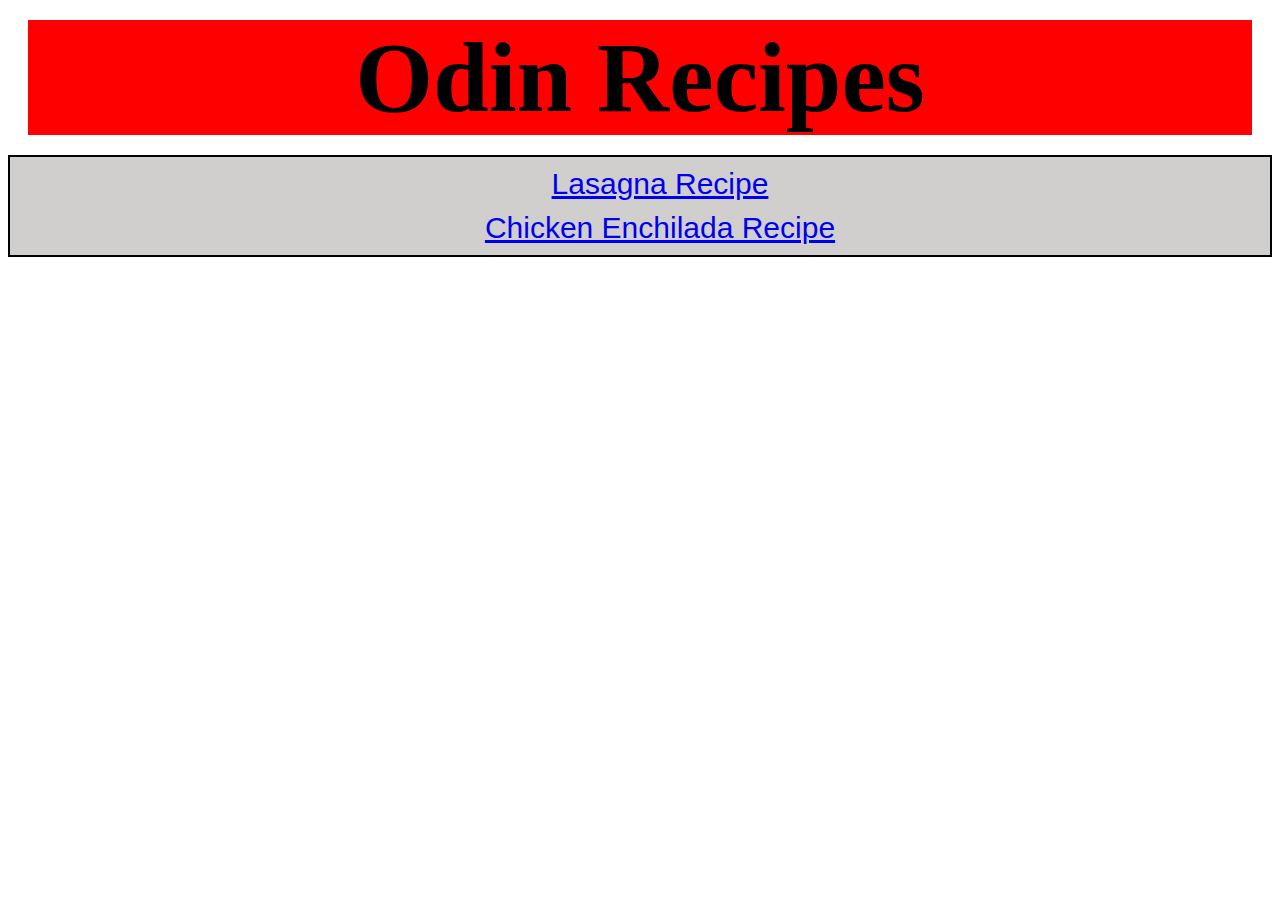
<file: index.html>
<!DOCTYPE html>
<html lang="en">
    <head>
        <title>Recipes</title>
        <meta charset="UTF-8">
        <link rel="stylesheet" href="./style.css">
    </head>
    <body>
        <h1>Odin Recipes</h1>
        <ul class="recipe-list">
            <li class="recipe-title"><a href="./recipes/lasagna.html">Lasagna Recipe</a></li>
            <li class="recipe-title"><a href="./recipes/chicken-enchilada.html">Chicken Enchilada Recipe</a></li>
        </ul>
        
    </body>
</html>
</file>
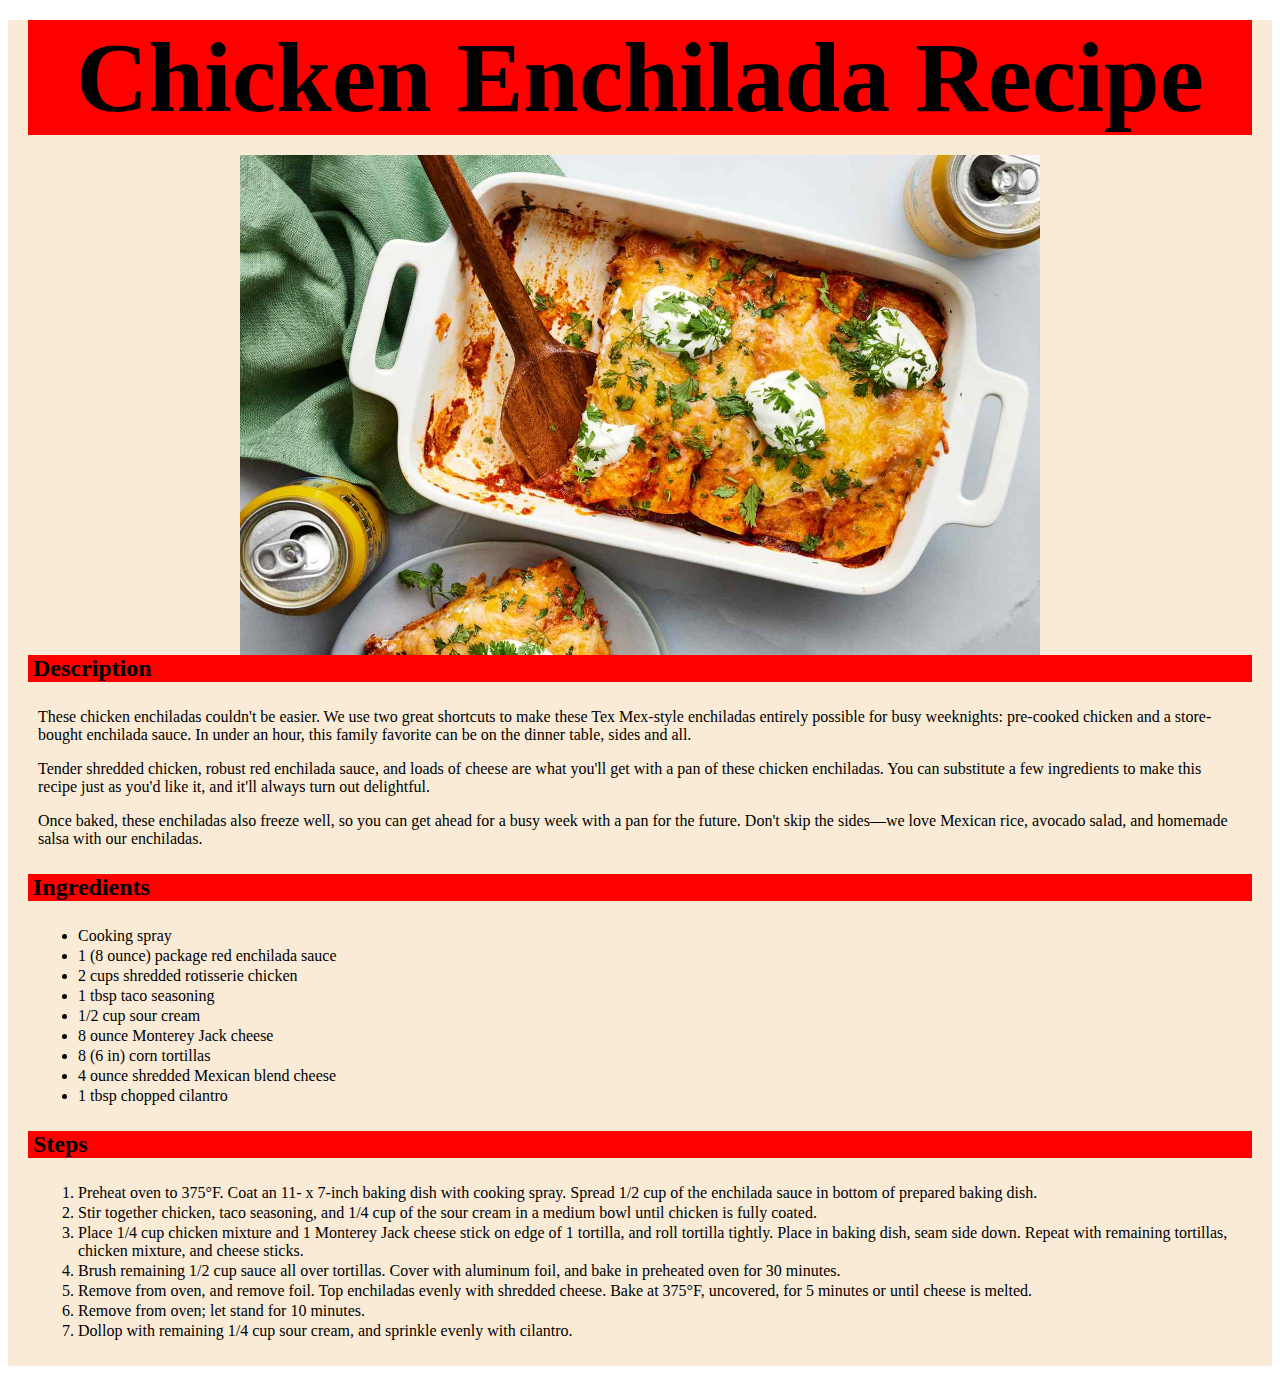
<file: recipes/chicken-enchilada.html>
<!DOCTYPE html>
<html lang="en">
    <head>
        <title>Chicken Enchilada Recipe</title>
        <meta charset="UTF-8">
        <link rel="stylesheet" href="../style.css">
    </head>
    <body>
        <div class="page-style">
            <h1>Chicken Enchilada Recipe</h1>
            <img src="./../img/chicken-enchiladas.jpg" alt="Dish of partially eaten enchiladas" height="500" width="800">

            <h2>Description</h2>
            <div class="content">   
                <p>
                    These chicken enchiladas couldn't be easier. We use two great shortcuts to make these Tex Mex-style enchiladas entirely possible for busy weeknights: pre-cooked chicken and a store-bought enchilada sauce. In under an hour, this family favorite can be on the dinner table, sides and all.
                </p>
                <p>
                    Tender shredded chicken, robust red enchilada sauce, and loads of cheese are what you'll get with a pan of these chicken enchiladas. You can substitute a few ingredients to make this recipe just as you'd like it, and it'll always turn out delightful. 
                </p>
                <p>
                    Once baked, these enchiladas also freeze well, so you can get ahead for a busy week with a pan for the future. Don't skip the sides—we love Mexican rice, avocado salad, and homemade salsa with our enchiladas.
                </p>
            </div>
                
            <h2>Ingredients</h2>
            <div class="content">
                <ul>
                    <li>Cooking spray</li>
                    <li>1 (8 ounce) package red enchilada sauce</li>
                    <li>2 cups shredded rotisserie chicken</li>
                    <li>1 tbsp taco seasoning</li>
                    <li>1/2 cup sour cream</li>
                    <li>8 ounce Monterey Jack cheese</li>
                    <li>8 (6 in) corn tortillas</li>
                    <li>4 ounce shredded Mexican blend cheese</li>
                    <li>1 tbsp chopped cilantro</li>
                </ul>
            </div>

            <h2>Steps</h2>
            <div class="content">
                <ol>
                    <li>Preheat oven to 375°F. Coat an 11- x 7-inch baking dish with cooking spray. Spread 1/2 cup of the enchilada sauce in bottom of prepared baking dish.</li>
                    <li>Stir together chicken, taco seasoning, and 1/4 cup of the sour cream in a medium bowl until chicken is fully coated.</li>
                    <li>Place 1/4 cup chicken mixture and 1 Monterey Jack cheese stick on edge of 1 tortilla, and roll tortilla tightly. Place in baking dish, seam side down. Repeat with remaining tortillas, chicken mixture, and cheese sticks.</li>
                    <li>Brush remaining 1/2 cup sauce all over tortillas. Cover with aluminum foil, and bake in preheated oven for 30 minutes.</li>
                    <li>Remove from oven, and remove foil. Top enchiladas evenly with shredded cheese. Bake at 375°F, uncovered, for 5 minutes or until cheese is melted.</li>
                    <li>Remove from oven; let stand for 10 minutes.</li>
                    <li>Dollop with remaining 1/4 cup sour cream, and sprinkle evenly with cilantro.</li>
                </ol>
            </div>
        </div>
    </body>
</html>
</file>
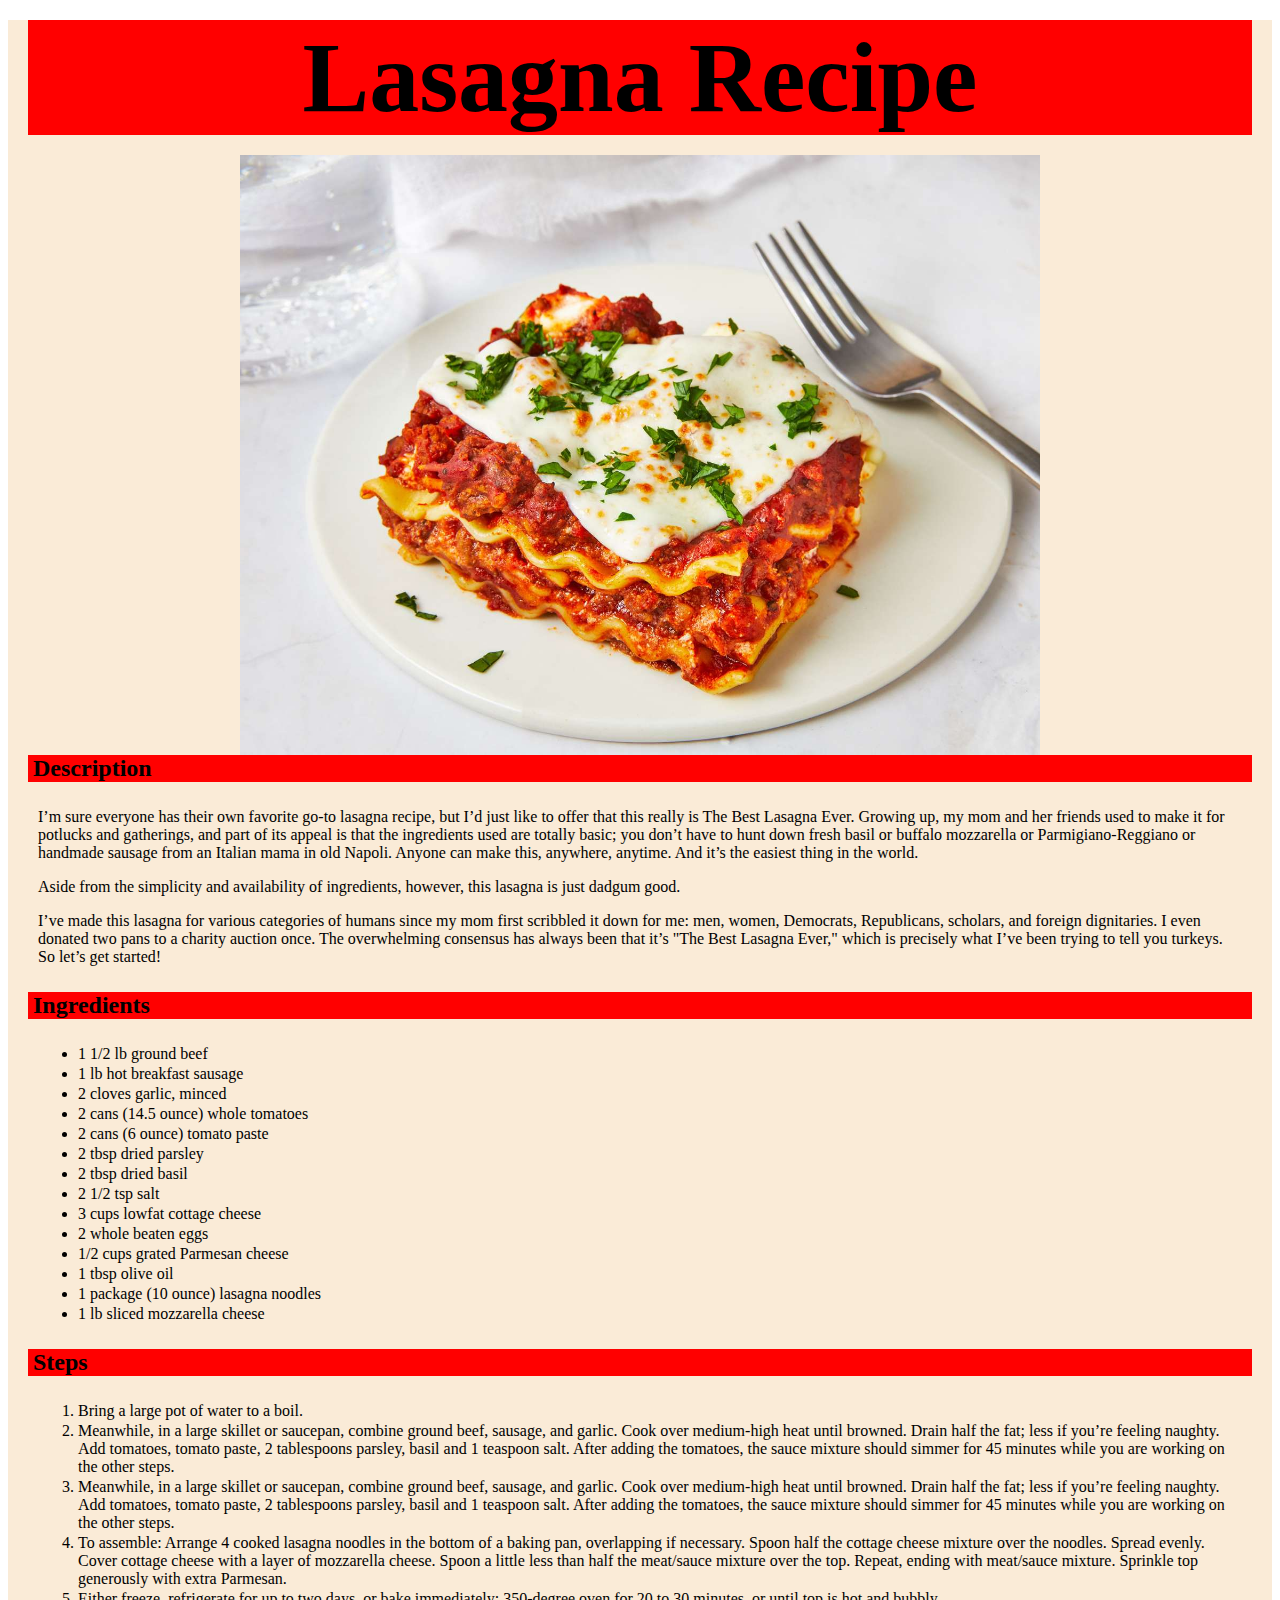
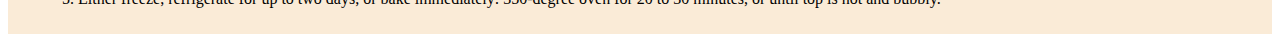
<file: recipes/lasagna.html>
<!DOCTYPE html>
<html lang="en">
<head>
    <meta charset="UTF-8">
    <meta name="viewport" content="width=device-width, initial-scale=1.0">
    <title>Lasagna Recipe</title>
    <link rel="stylesheet" href="../style.css">
</head>
<body>
    <div class="page-style">
        <h1>Lasagna Recipe</h1>
        <img src="../img/lasagna.jpg" alt="lasagna on a plate with a fork" height="600" width="800">
        
        <h2>Description</h2>
        <div class="content">
            <p>
                I’m sure everyone has their own favorite go-to lasagna recipe, but I’d just like to offer that this really is The Best Lasagna Ever. Growing up, my mom and her friends used to make it for potlucks and gatherings, and part of its appeal is that the ingredients used are totally basic; you don’t have to hunt down fresh basil or buffalo mozzarella or Parmigiano-Reggiano or handmade sausage from an Italian mama in old Napoli. Anyone can make this, anywhere, anytime. And it’s the easiest thing in the world.
            </p>
            <p>
                Aside from the simplicity and availability of ingredients, however, this lasagna is just dadgum good.
            </p>
            <p>
                I’ve made this lasagna for various categories of humans since my mom first scribbled it down for me: men, women, Democrats, Republicans, scholars, and foreign dignitaries. I even donated two pans to a charity auction once. The overwhelming consensus has always been that it’s "The Best Lasagna Ever," which is precisely what I’ve been trying to tell you turkeys. So let’s get started!
            </p>
        </div>

            <h2>Ingredients</h2>
            <div class="content">
                <ul>
                    <li>1 1/2 lb ground beef</li>
                    <li>1 lb hot breakfast sausage</li>
                    <li>2 cloves garlic, minced</li>
                    <li>2 cans (14.5 ounce) whole tomatoes</li>
                    <li>2 cans (6 ounce) tomato paste</li>
                    <li>2 tbsp dried parsley</li>
                    <li>2 tbsp dried basil</li>
                    <li>2 1/2 tsp salt</li>
                    <li>3 cups lowfat cottage cheese</li>
                    <li>2 whole beaten eggs</li>
                    <li>1/2 cups grated Parmesan cheese</li>
                    <li>1 tbsp olive oil</li>
                    <li>1 package (10 ounce) lasagna noodles</li>
                    <li>1 lb sliced mozzarella cheese</li>
                </ul>
        </div>

        <h2>Steps</h2>
        <div class="content">
            <ol>
                <li>Bring a large pot of water to a boil.</li>
                <li>Meanwhile, in a large skillet or saucepan, combine ground beef, sausage, and garlic. Cook over medium-high heat until browned. Drain half the fat; less if you’re feeling naughty. Add tomatoes, tomato paste, 2 tablespoons parsley, basil and 1 teaspoon salt. After adding the tomatoes, the sauce mixture should simmer for 45 minutes while you are working on the other steps.</li>
                <li>Meanwhile, in a large skillet or saucepan, combine ground beef, sausage, and garlic. Cook over medium-high heat until browned. Drain half the fat; less if you’re feeling naughty. Add tomatoes, tomato paste, 2 tablespoons parsley, basil and 1 teaspoon salt. After adding the tomatoes, the sauce mixture should simmer for 45 minutes while you are working on the other steps.</li>
                <li>To assemble: Arrange 4 cooked lasagna noodles in the bottom of a baking pan, overlapping if necessary. Spoon half the cottage cheese mixture over the noodles. Spread evenly. Cover cottage cheese with a layer of mozzarella cheese. Spoon a little less than half the meat/sauce mixture over the top. Repeat, ending with meat/sauce mixture. Sprinkle top generously with extra Parmesan.</li>
                <li>Either freeze, refrigerate for up to two days, or bake immediately: 350-degree oven for 20 to 30 minutes, or until top is hot and bubbly.</li>
            </ol>
        </div>
    </div>
</body>
</html>
</file>
<file: style.css>
h1 {
    font-size: 100px;
    font-family: Papyrus, fantasy;
    background-color: red;
    text-align: center;
    margin: 20px;
}

.recipe-title {
    font-size: 30px;
    font-family: Arial, Helvetica, sans-serif;
    text-align: center;
    margin-top: 10px;
    margin-bottom: 10px;
}

h2 {
    background-color: red;
    margin: 0 20px;
    padding-left: 5px;
}

.recipe-list {
    background-color: rgb(209, 206, 206);
    list-style: none;
    border: 2px solid black;
}

img {
    display: block;
    margin: 0 auto;
}

.page-style {
    width: 100%;
    background-color: antiquewhite;
}

.content {
    padding: 10px;
    margin: 0 20px;
}

li {
    margin-bottom: 2px;
}
</file>
